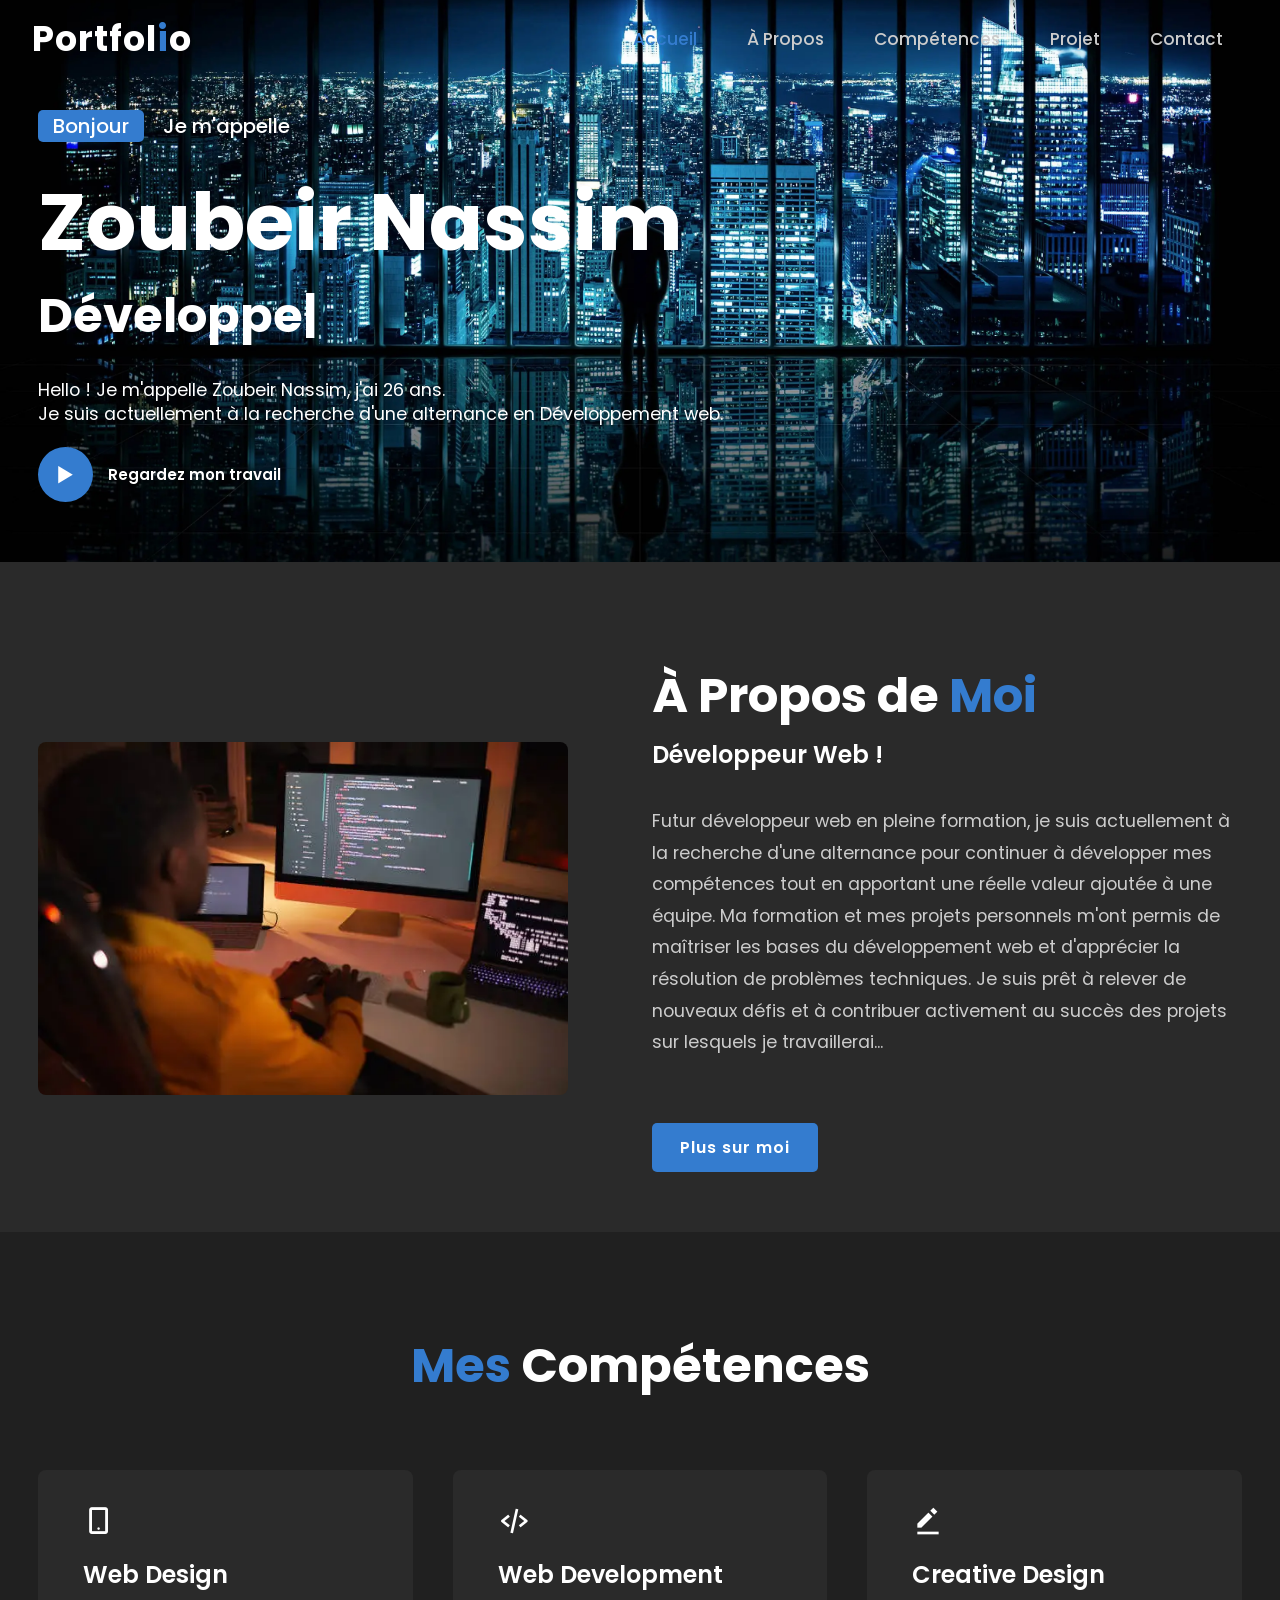
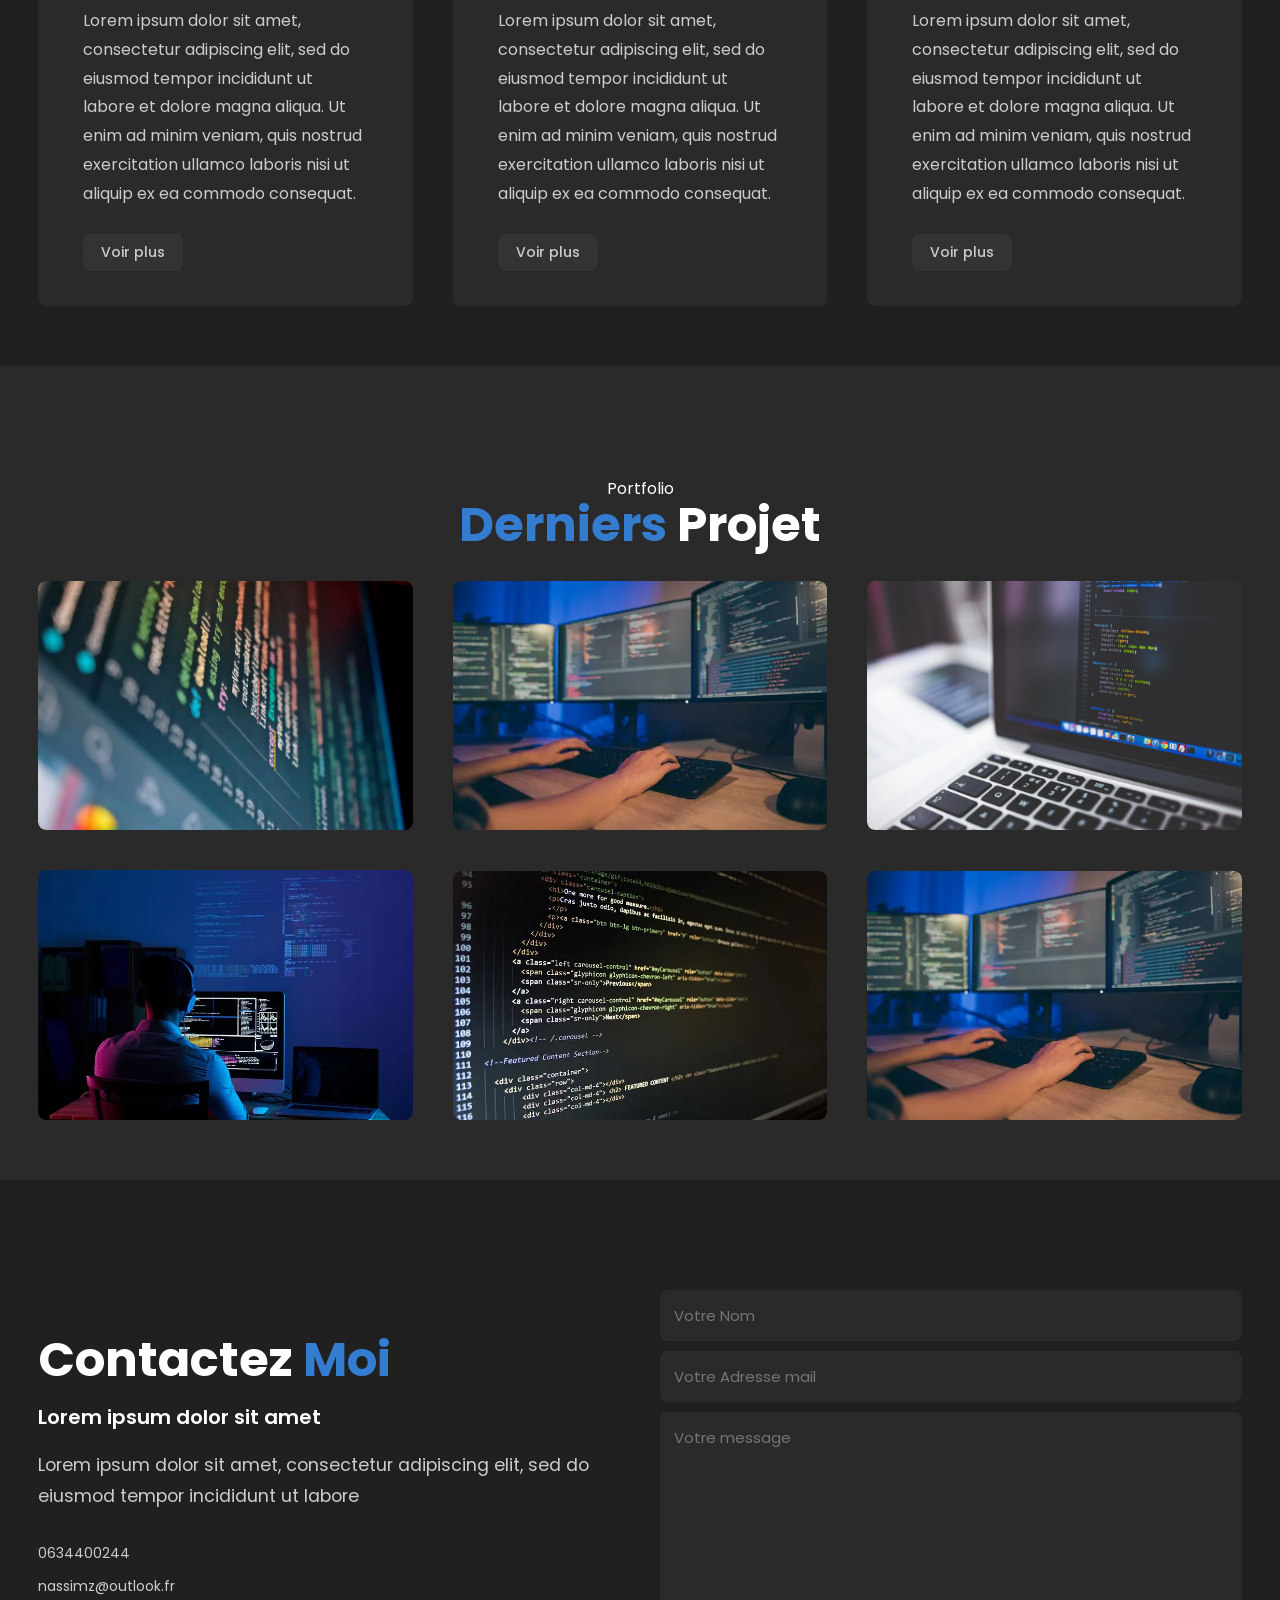
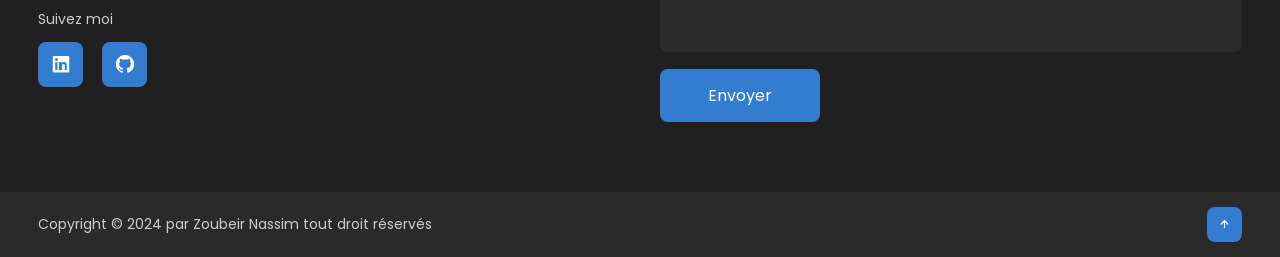
<file: index.html>
<!DOCTYPE html>
<html lang="en">

<head>
    <meta charset="UTF-8">
    <meta http-equiv="X-UA-Compatible" content="IE=edge">
    <meta name="viewport" content="width=device-width, initial-scale=1.0">
    <title>Portfolio</title>
    <link rel="stylesheet" href="style.css">
    <link rel="icon" type="image/x-icon" href="/assets/img/Gotham.webp">
    <script src=" https://smtpjs.com/v3/smtp.js"></script>
    <link rel="stylesheet" href="https://unpkg.com/boxicons@latest/css/boxicons.min.css">
    <link rel="preconnect" href="https://fonts.googleapis.com">
    <link rel="preconnect" href="https://fonts.gstatic.com" crossorigin>
    <link href="https://fonts.googleapis.com/css2?family=Poppins:wght@300;400;500;600;700;800;900&display=swap"
        rel="stylesheet">
</head>

<body>
    <!-- NAVBAR -->
    <header>
        <a href="#" class="logo">Portfol<span>i</span>o</a>

        <ul class="navlist">
            <li><a href="#home" class="active">Accueil</a></li>
            <li><a href="#about">À Propos</a></li>
            <li><a href="#services">Compétences</a></li>
            <li><a href="#portfolio">Projet</a></li>
            <li><a href="#contact">Contact</a></li>
        </ul>

        <div class="bx bx-menu" id="menu-icon">

        </div>
    </header>

    <!-- HOME -->
    <section class="home" id="home">
        <div class="home-text">
            <div class="slide">
                <span class="one">Bonjour</span>
                <span class="two" id="two">Je m'appelle</span>
            </div>
            <h1>Zoubeir Nassim</h1>
            <h2 id="dev">Développeur<span> Web.</span></h2>
            <p>Hello ! Je m'appelle Zoubeir Nassim, j'ai 26 ans. <br>
                Je suis actuellement à la recherche d'une alternance en Développement web.</p>
            <div class="button">
                <a href="https://github.com/NassimZoubeir" target="_blank" class="btn2"><span><i
                            class='bx bx-play'></i></span>Regardez mon travail</a>
            </div>
        </div>
    </section>

    <!-- ABOUT -->
    <!-- <div id="weather">
        <p>Prévisions météo pour Marseille</p>
        <p>Chargement en cours...</p>
    </div> -->

    <section class="about" id="about">
        <div class="about-img">
            <img src="assets/img/projet1.webp" alt="Image Goku">
        </div>

        <div class="about-text">
            <h2>À Propos de <span>Moi</span></h2>
            <h3>Développeur Web !</h3>
            <p>Futur développeur web en pleine formation, je suis actuellement à la recherche d'une alternance pour continuer à développer mes compétences tout en apportant une réelle valeur ajoutée à une équipe.
                 Ma formation et mes projets personnels m'ont permis de maîtriser les bases du développement web et d'apprécier la résolution de problèmes techniques.
                Je suis prêt à relever de nouveaux défis et à contribuer activement au succès des projets sur lesquels je travaillerai...</p>
            <a href="https://github.com/NassimZoubeir" target="_blank" class="btn">Plus sur moi</a>
        </div>
    </section>

    <!-- COMPETENCES -->
    <section class="services" id="services">
        <div class="main-text">
            <h2><span>Mes</span> Compétences</h2>
        </div>

        <div class="services-content">
            <div class="box">
                <div class="s-icons">
                    <i class='bx bx-mobile-alt'></i>
                </div>
                <h3>Web Design</h3>
                <p>Lorem ipsum dolor sit amet, consectetur adipiscing elit, sed do eiusmod tempor incididunt
                    ut labore et dolore magna aliqua. Ut enim ad minim veniam,
                    quis nostrud exercitation ullamco laboris nisi ut aliquip ex ea commodo consequat.
                </p>
                <a href="#" class="read">Voir plus</a>
            </div>

            <div class="box">
                <div class="s-icons">
                    <i class='bx bx-code-alt'></i>
                </div>
                <h3>Web Development</h3>
                <p>Lorem ipsum dolor sit amet, consectetur adipiscing elit, sed do eiusmod tempor incididunt
                    ut labore et dolore magna aliqua. Ut enim ad minim veniam,
                    quis nostrud exercitation ullamco laboris nisi ut aliquip ex ea commodo consequat.
                </p>
                <a href="#" class="read">Voir plus</a>
            </div>

            <div class="box">
                <div class="s-icons">
                    <i class='bx bxs-edit-alt'></i>
                </div>
                <h3>Creative Design</h3>
                <p>Lorem ipsum dolor sit amet, consectetur adipiscing elit, sed do eiusmod tempor incididunt
                    ut labore et dolore magna aliqua. Ut enim ad minim veniam,
                    quis nostrud exercitation ullamco laboris nisi ut aliquip ex ea commodo consequat.
                </p>
                <a href="#" class="read">Voir plus</a>
            </div>
        </div>
    </section>

    <!-- PROJET -->
    <section class="portfolio" id="portfolio">
        <div class="main-text">
            <p>Portfolio</p>
            <h2><span>Derniers</span> Projet</h2>
        </div>

        <div class="portfolio-content">
            <div class="row">
                <img src="assets/img/projet8.webp" alt="Projet 1" rel="preload">
                <div class="layer">
                    <h3> One Piece</h3>
                    <p>Site sur le manga One Piece</p>
                    <a href="https://github.com/NassimZoubeir/One-piece" target="_blank">
                        <i class='bx bx-link-external'></i>
                    </a>
                </div>
            </div>

            <div class="row">
                <img src="assets/img/projet2.webp" alt="Projet 2" rel="preload">
                <div class="layer">
                    <h3> Formulaire</h3>
                    <p>Formulaire d'inscription contenant une vérification</p>
                    <a href="https://github.com/NassimZoubeir/Formulaire-Js" target="_blank">
                        <i class='bx bx-link-external'></i>
                    </a>
                </div>
            </div>

            <div class="row">
                <img src="assets/img/projet3.webp" alt="Projet 3" rel="preload">
                <div class="layer">
                    <h3> Cinéma</h3>
                    <p>Site sur le cinéma permettant de rechercher des films</p>
                    <a href="https://github.com/NassimZoubeir/Projet-Film" target="_blank">
                        <i class='bx bx-link-external'></i>
                    </a>
                </div>
            </div>

            <div class="row">
                <img src="assets/img/projet4.webp" alt="Projet 4" rel="preload">
                <div class="layer">
                    <h3>Marvel</h3>
                    <p>Appel à une API marvel affichant des personnages et leurs caractéristiques</p>
                    <a href="https://github.com/NassimZoubeir/Api-Marvel" target="_blank">
                        <i class='bx bx-link-external'></i>
                    </a>
                </div>
            </div>

            <div class="row">
                <img src="assets/img/projet5.webp" alt="Projet 5" rel="preload">
                <div class="layer">
                    <h3>Projet Chien</h3>
                    <p>Création d'un chien en HTML CSS</p>
                    <a href="https://github.com/NassimZoubeir/Projet-Chien" target="_blank">
                        <i class='bx bx-link-external'></i>
                    </a>
                </div>
            </div>

            <div class="row">
                <img src="assets/img/projet2.webp" alt="Projet 6" rel="preload">
                <div class="layer">
                    <h3> Visual Design</h3>
                    <p>Check out 10 Best Design's updates for the top web design &
                        development companies.</p>
                    <a href="#" target="_blank">
                        <i class='bx bx-link-external'></i>
                    </a>
                </div>
            </div>
        </div>
    </section>

    <!-- CONTACT -->
    <section class="contact" id="contact">
        <div class="contact-text">
            <h2>Contactez <span>Moi</span></h2>
            <h3>Lorem ipsum dolor sit amet</h3>
            <p>Lorem ipsum dolor sit amet, consectetur adipiscing elit, sed do eiusmod tempor incididunt ut labore</p>
            <div class="list">
                <ul>
                    <li><a href="#">0634400244</a></li>
                    <li><a href="#">nassimz@outlook.fr</a></li>
                    <li><a href="#">Suivez moi</a></li>
                </ul>
            </div>

            <div class="contact-icons">
                <a href="https://www.linkedin.com/in/nassim-zoubeir-7a079b218/" target="_blank"><i
                        class='bx bxl-linkedin-square'></i></a>
                <a href="https://github.com/NassimZoubeir?tab=overview&from=2023-05-01&to=2023-05-08" target="_blank"><i
                        class='bx bxl-github'></i></a>
            </div>
        </div>

        <div class="contact-form">
            <form action="#" class="form-contact">
                <input id="name" type="text" placeholder="Votre Nom">
                <input id="email" type="email" placeholder="Votre Adresse mail" required>
                <textarea id="message" cols="35" rows="10" placeholder="Votre message"></textarea>
                <input id="submit" type="submit" value="Envoyer" class="submit">
            </form>
        </div>
    </section>

    <!-- FOOTER  -->
    <div class="end">
        <div class="last-text">
            <p>Copyright © 2024 par Zoubeir Nassim tout droit réservés</p>
        </div>

        <div class="top">
            <a href="#home"><i class='bx bx-up-arrow-alt'></i></a>
        </div>
    </div>

    <script src="main.js"></script>
</body>

</html>
</file>
<file: style.css>
* {
    padding: 0;
    margin: 0;
    box-sizing: border-box;
    font-family: 'Poppins', sans-serif;
    text-decoration: none;
    list-style: none;
    scroll-behavior: smooth;
}

:root {
    --bg-color: #2a2a2a;
    --second-bg-color: #202020;
    --text-color: #fff;
    --second-color: #ccc;
    --main-color: rgb(52, 124, 207);
    --big-font: 5rem;
    --h2-font: 3rem;
    --p-font: 1.1rem;
}

body {
    background-color: var(--bg-color);
    color: var(--text-color)
}

/*----------------------------------------------------------------------------------- NAVBAR -------------------------------------------------------------------------------------- */
header {
    position: fixed;
    width: 100%;
    top: 0;
    right: 0;
    z-index: 1000;
    display: flex;
    align-items: center;
    justify-content: space-between;
    background: transparent;
    padding: 22px 15%;
    border-bottom: 1px solid transparent;
    transition: all .45s ease;
}

.logo {
    color: var(--text-color);
    font-size: 35px;
    font-weight: 700;
    letter-spacing: 1px;
}

span {
    color: var(--main-color);
}

.navlist {
    display: flex;
}

.navlist a {
    color: var(--second-color);
    font-size: 17px;
    font-weight: 500;
    margin: 0 25px;
    transition: all .45s ease;
}

.navlist a:hover {
    color: var(--main-color)
}

.navlist a.active {
    color: var(--main-color)
}

#menu-icon {
    font-size: 35px;
    color: var(--text-color);
    z-index: 10001;
    cursor: pointer;
    margin-left: 25px;
    display: none;
}

/*----------------------------------------------------------------------------------- HOME -------------------------------------------------------------------------------------- */
section {
    padding: 160px 15% 120px;
    height: 100vh;
}

.home {
    position: relative;
    width: 100%;
    background-image: url(/assets/img/Gotham.webp);
    background-size: cover;
    background-position: center;
    display: flex;
    align-items: center;
    justify-content: flex-start;
}

.slide {
    margin-bottom: 20px;
}

.one {
    display: inline-block;
    margin-right: 15px;
    height: 32px;
    padding: 0 15px;
    line-height: 32px;
    font-size: 20px;
    font-weight: 500;
    border-radius: 5px;
    background: var(--main-color);
    color: var(--text-color);
}

.two {
    display: inline-block;
    font-size: 20px;
    font-weight: 500;
}

#two {
    color: var(--text-color);
}

.home-text h1 {
    font-size: var(--big-font);
    font-weight: 700;
    color: var(--text-color);
    margin: 0 0 8px;
}

.home-text h2 {
    color: var(--text-color);
    margin: 0 0 35px;
    font-size: 3rem;
    font-weight: 700;
    line-height: 1.1;
}

.home-text p {
    color: var(--text-color);
    font-size: var(--p-font);
    line-height: 1.4;
    margin-bottom: 20px;

}

.button {
    display: inline-flex;
    align-items: center;
    justify-content: center;
}

.btn2 {
    display: inline-flex;
    align-items: center;
    justify-content: center;
    font-size: 15px;
    font-weight: 600;
    color: var(--text-color);
}

.btn2 span i {
    height: 55px;
    width: 55px;
    background: var(--main-color);
    color: var(--text-color);
    display: flex;
    align-items: center;
    justify-content: center;
    font-size: 35px;
    border-radius: 50%;
    margin-right: 15px;
    transition: all .45s ease;
}

.btn2 span i:hover {
    transform: scale(1.1) translateY(5px);
}

header.sticky {
    background: var(--bg-color);
    border-bottom: 1px solid #ffffff1a;
    padding: 12px 15%;
}

/*----------------------------------------------------------------------------------- ABOUT -------------------------------------------------------------------------------------- */
#weather {
    text-align: center;
    margin-top: 2rem;
}

.about {
    display: grid;
    grid-template-columns: repeat(2, 1fr);
    align-items: center;
    gap: 1.5rem;
}

.about-img img {
    max-width: 530px;
    height: auto;
    width: 100%;
    border-radius: 8px;
}

.about-text h2 {
    font-size: var(--h2-font);
    line-height: 1;
}

.about-text h3 {
    font-size: 24px;
    font-weight: 600;
    color: var(--text-color);
    line-height: 1.7;
    margin: 15px 0 30px;
}

.about-text p {
    color: var(--second-color);
    font-size: var(--p-font);
    line-height: 1.8;
    margin-bottom: 4rem;
}
.btn {
    display: inline-block;
    padding: 12px 28px;
    background: var(--main-color);
    border-radius: 5px;
    color: var(--text-color);
    font-size: 1rem;
    letter-spacing: 1px;
    font-weight: 600;
    transition: all .45s ease;
}

.btn:hover {
    transform: scale(0.9);
}

/*---------------------------------------------------------------------------------- COMPETENCES -------------------------------------------------------------------------------------- */
.services {
    background: var(--second-bg-color);
}

.main-text h2 {
    text-align: center;
    font-size: var(--h2-font);
    line-height: 1;
}

.services-content {
    display: grid;
    grid-template-columns: repeat(auto-fit, minmax(250px, auto));
    align-items: center;
    gap: 2.5rem;
    margin-top: 5rem;
}

.box {
    background: var(--bg-color);
    padding: 35px 45px;
    border-radius: 8px;
    transition: all .45s ease;
}

.s-icons i {
    font-size: 32px;
    margin-bottom: 20px;
}

.box h3 {
    font-size: 24px;
    font-weight: 600;
    color: var(--text-color);
    margin-bottom: 15px;
}

.box p {
    color: var(--second-color);
    font-size: 1rem;
    line-height: 1.8;
    margin-bottom: 25px;
}

.read {
    display: inline-block;
    padding: 8px 18px;
    background: #333333;
    color: var(--second-color);
    font-size: 14px;
    font-weight: 500;
    border-radius: 8px;
    transition: all .45s ease;
}

.read:hover {
    letter-spacing: 1px;
    background: #ffffff99;
    color: var(--text-color);
}

.box:hover {
    transform: translateY(-8px);
    cursor: pointer;
}

/*----------------------------------------------------------------------------------- PROJET -------------------------------------------------------------------------------------- */
.portfolio-content {
    display: grid;
    grid-template-columns: repeat(auto-fit, minmax(350px, auto));
    align-items: center;
    gap: 2.5rem;
    margin-top: 2rem;
}

.main-text {
    text-align: center;
}

.row {
    position: relative;
    overflow: hidden;
    border-radius: 8px;
    cursor: pointer;
}

.row img {
    width: 100%;
    border-radius: 8px;
    display: block;
    transition: transform 0.5s;
}

.layer {
    width: 100%;
    height: 0;
    background: linear-gradient(rgba(0, 0, 0, 0.1), rgba(33, 106, 154, 1));
    position: absolute;
    border-radius: 8px;
    left: 0;
    bottom: 0;
    overflow: hidden;
    display: flex;
    flex-direction: column;
    align-items: center;
    justify-content: center;
    text-align: center;
    padding: 0 40px;
    transition: height 0.5s;
}

.layer h3 {
    font-size: 20px;
    font-weight: 600;
    margin-bottom: 15px;
}

.layer p {
    color: var(--second-color);
    font-size: 1rem;
    line-height: 1.8;
}

.layer i {
    color: var(--main-color);
    margin-top: 20px;
    font-size: 20px;
    background: var(--text-color);
    width: 60px;
    height: 60px;
    display: flex;
    align-items: center;
    justify-content: center;
    border-radius: 50%;
}

.row:hover img {
    transform: scale(1.1);
}

.row:hover .layer {
    height: 100%;
}

/*----------------------------------------------------------------------------------- CONTACT -------------------------------------------------------------------------------------- */
.contact {
    background: var(--second-bg-color);
    display: grid;
    grid-template-columns: repeat(2, 1fr);
    align-items: center;
    gap: 2.5rem;
}

.contact-text h2 {
    font-size: var(--h2-font);
    line-height: 1;
}

.contact-text h3 {
    color: var(--text-color);
    margin: 18px 0;
    font-size: 20px;
    font-weight: 600;
}

.contact-text p {
    color: var(--second-color);
    font-size: var(--p-font);
    line-height: 1.8;
    margin-bottom: 30px;
}

.list li {
    margin-bottom: 12px;
}

.list li a {
    display: block;
    color: var(--second-color);
    font-size: 14px;
    transition: all .45s ease;
}

.list li a:hover {
    color: var(--text-color);
    transform: translateX(5px);
}

.contact-icons i {
    height: 45px;
    width: 45px;
    background: var(--main-color);
    color: var(--text-color);
    font-size: 22px;
    display: inline-flex;
    align-items: center;
    justify-content: center;
    border-radius: 8px;
    margin-right: 15px;
    transition: all .45s ease;
}

.contact-icons i:hover {
    background: var(--text-color);
    color: var(--main-color);
}

.contact-form form {
    position: relative;
}

.contact-form form input,
form textarea {
    width: 100%;
    padding: 14px;
    background: var(--bg-color);
    color: var(--text-color);
    border: none;
    outline: none;
    font-size: 15px;
    border-radius: 8px;
    margin-bottom: 10px;
}

.contact-form textarea {
    resize: none;
    height: 240px;
}

.contact-form .submit {
    display: inline-block;
    font-size: 16px;
    background: var(--main-color);
    color: var(--text-color);
    width: 160px;
    transition: all .45s ease;
}

.contact-form .submit:hover {
    transform: scale(1.1);
    cursor: pointer;
}

.end {
    padding: 20px 15%;
    display: flex;
    flex-wrap: wrap;
    align-items: center;
    justify-content: space-between;
    gap: 2rem;
    background: var(--bg-color);
}

.last-text p {
    color: var(--second-color);
    font-size: 14px;
}

.top i {
    padding: 10px;
    border-radius: 8px;
    font-size: 15px;
    color: var(--text-color);
    background: var(--main-color);
}

/*----------------------------------------------------------------------------------- MEDIA QUERIE -------------------------------------------------------------------------------------- */
@media (max-width: 1480px) {
    header {
        padding: 12px 2.5%;
        transition: .1s;
    }

    .header.sticky {
        padding: 10px 2.5%;
        transition: .1s;
    }

    section {
        padding: 110px 3% 60px;
        height: 100%;
    }

    .end {
        padding: 15px 3%;
    }
}

@media (max-width: 1100px) {
    :root {
        --big-font: 4rem;
        --h2-font: 2.5rem;
        --p-font: 1rem;
        transition: .1s;
    }

    .home-text h2 {
        font-size: 2.5rem;
    }

    .home {
        height: 87vh;
    }
}

@media (max-width: 920px) {
    .about {
        grid-template-columns: 1fr;
    }

    .about-img {
        text-align: center;
        order: 0;
    }


    .contact {
        grid-template-columns: 1fr;
    }
}

@media (max-width: 840px) {
    #menu-icon {
        display: block;
    }

    .navlist {
        position: absolute;
        top: -1000px;
        right: 0;
        left: 0;
        display: flex;
        flex-direction: column;
        background: var(--bg-color);
        text-align: left;
        transition: all .45s ease;
    }

    .navlist a {
        display: block;
        margin: 17px;
        font-size: 20px;
        transition: all .45s ease;
        color: var(--text-color);
    }

    .navlist a:hover {
        color: var(--main-color);
    }

    .navlist a.active {
        color: var(--text-color);
    }

    .navlist.open {
        top: 100%;
    }
}
</file>
